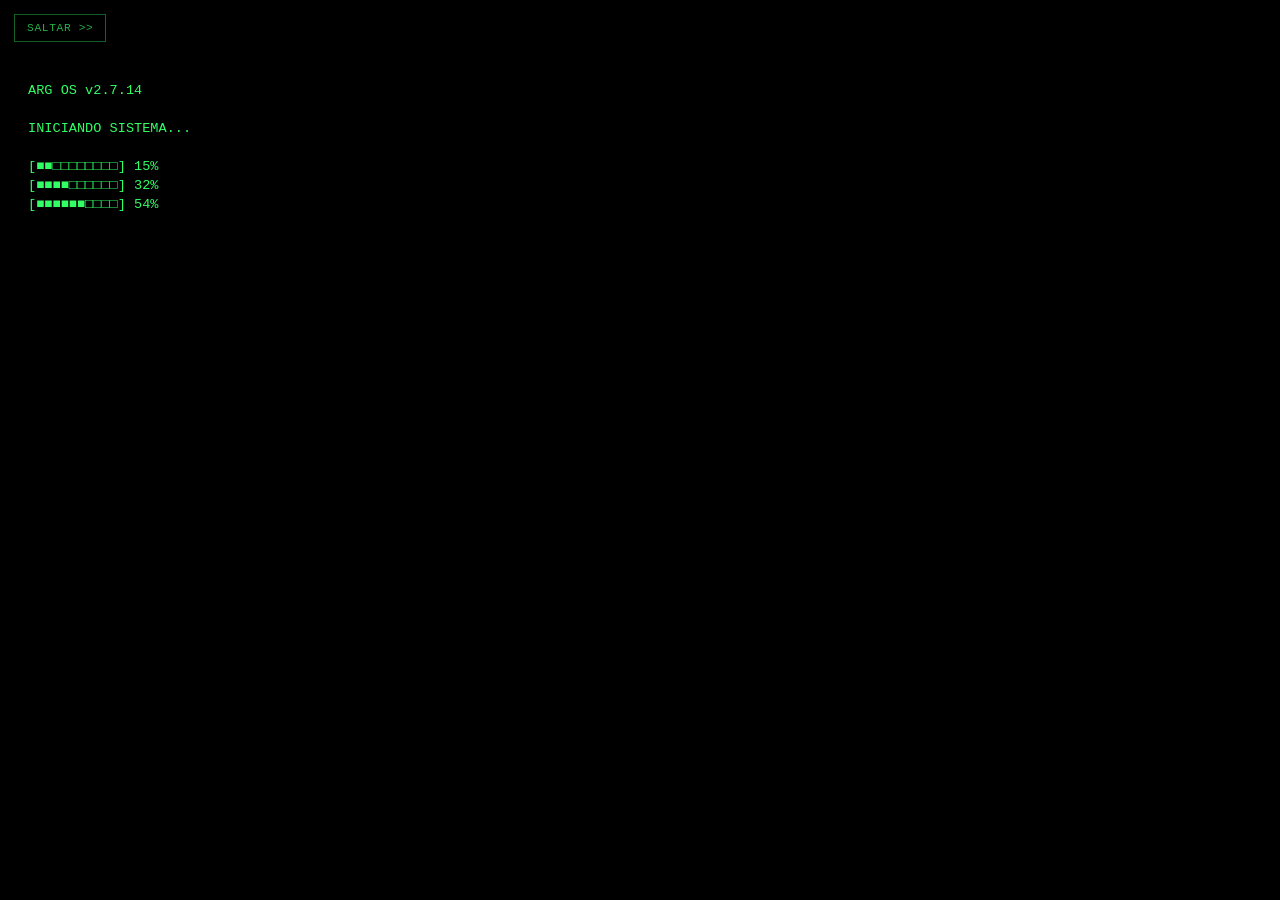
<file: index.html>
<!DOCTYPE html>
<html lang="pt-PT">
<head>
  <meta charset="UTF-8">
  <meta name="viewport" content="width=device-width, initial-scale=1.0">
  <title>Terminal ARG Teia-Rasa Myxveil</title>

  <link rel="stylesheet" href="style.css">
  <link rel="icon" type="image/x-icon" href="images/x-icon.ico">
</head>

<body>

  <!-- ======================================================
       SEQUÊNCIA DE ARRANQUE
  ====================================================== -->
  <div id="boot-screen" class="hidden purga-target">
    <div id="boot-lines"></div>
  </div>

  <!-- ======================================================
       ECRÃ PRINCIPAL
  ====================================================== -->
  <div id="main-screen" class="hidden-init purga-target">

    <img
      id="bepo-img"
      src="images/terminal-icon.png"
      alt="Terminal"
      class="terminal-icon"
      draggable="false">

    <div class="prompt-label" id="prompt-label">INSIRA A CHAVE DE ACESSO?</div>

    <div class="key-input-wrap">
      <div id="key-display" aria-hidden="true"></div>
      <input type="text" id="key-real-input" autocomplete="off" spellcheck="false">
    </div>

    <div id="key-response"></div>

    <div id="final-reveal" class="hidden">
      <h1 class="final-title">Bem vindo Yuri</h1>
      <a href="https://discord.gg/dKTYwhnE" target="_blank" rel="noopener" class="final-discord-link">discord.gg/dKTYwhnE</a>
      <p class="final-note">(completaste o ARG, parabéns! Se queres interagir com BEPO, entra no discord)</p>
    </div>

    <!-- ======================================================
         STATUS DO TERMINAL
    ====================================================== -->
    <div id="terminal-status">
      <div id="status-user"></div>
      <div id="status-status"></div>
      <div id="status-track"></div>
      <div id="status-uptime"></div>
    </div>

  </div>

  <div id="fade-screen"></div>

  <!-- Overlay para glitches da Purga -->
  <div id="purga-glitch-overlay" class="hidden"></div>

  <script src="script.js"></script>
</body>
</html>
</file>
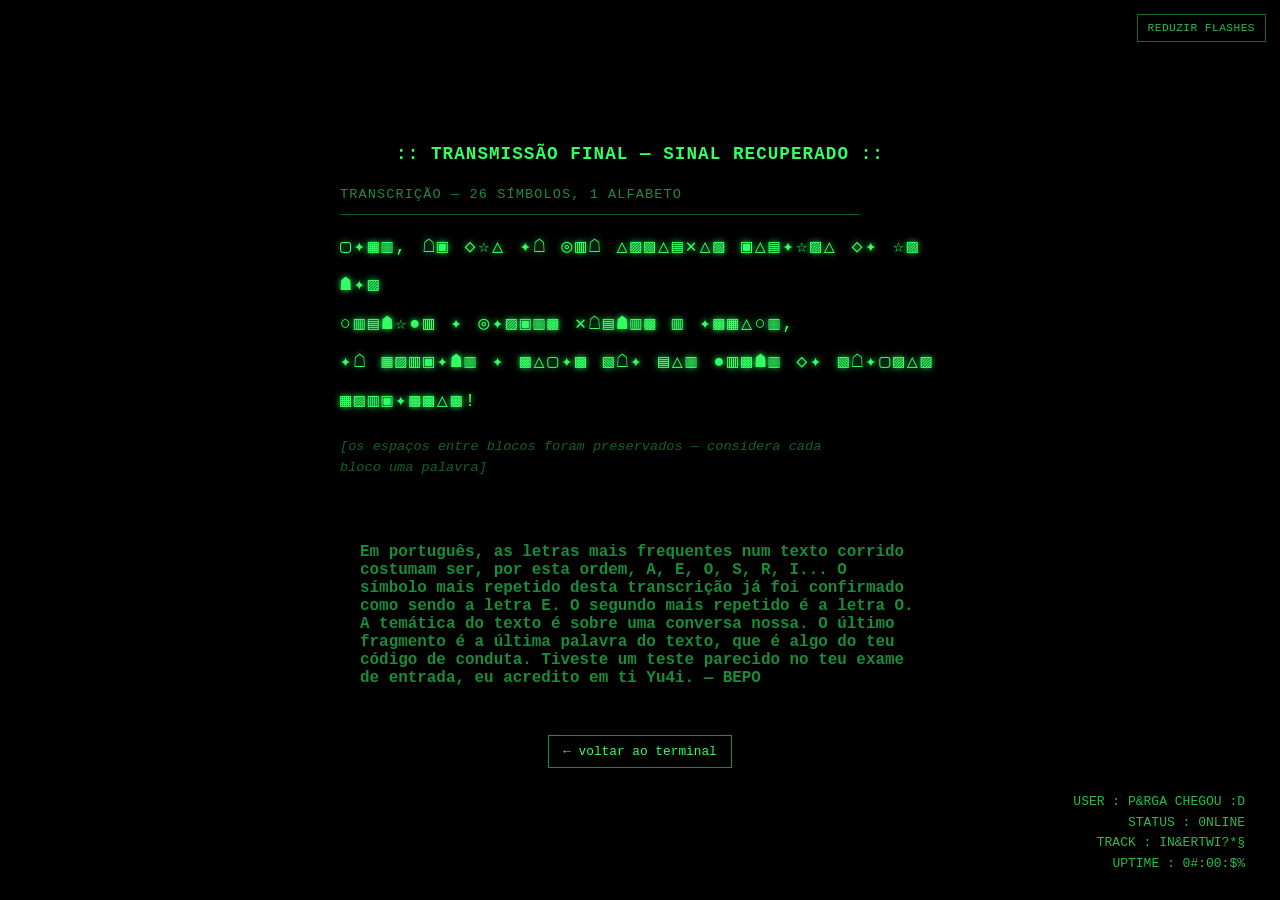
<file: locations/frg-3z9k.html>
<!DOCTYPE html>
<html lang="pt-PT">
<head>
<meta charset="UTF-8">
<meta name="viewport" content="width=device-width, initial-scale=1.0">
<title>:: TRANSMISSÃO FINAL ::</title>
<link rel="stylesheet" href="../style.css">
<link rel="icon" type="image/x-icon" href="../images/x-icon.ico">
<style>
.cipher-block {
  font-size: 1.15rem;
  letter-spacing: 0.15em;
  line-height: 2.1;
  word-break: break-word;
  color: var(--green);
  text-shadow: 0 0 6px var(--green);
}

.freq-table {
  display: grid;
  grid-template-columns: repeat(auto-fit, minmax(70px, 1fr));
  gap: 8px;
  max-width: 560px;
  margin: 18px auto;
  font-size: 0.85rem;
  color: var(--green-dim);
}

.freq-cell {
  border: 1px solid var(--green-faint);
  padding: 6px 4px;
  text-align: center;
}

.freq-cell .sym {
  font-size: 1.1rem;
  color: var(--green);
  display: block;
}

.crib {
  margin: 20px auto 4px;
  max-width: 560px;
  text-align: left;
  font-size: 0.85rem;
  color: var(--green-dim);
}

.crib b {
  color: var(--green);
}

.answer-hint {
  font-size: 0.72rem;
  color: var(--green-faint);
  font-style: italic;
  margin-top: 22px;
}
</style>
</head>
<body>
<div class="location-page visible">

<h1>:: TRANSMISSÃO FINAL — SINAL RECUPERADO ::</h1>

<div class="audio-log">
  <p class="audio-log-title">TRANSCRIÇÃO — 26 SÍMBOLOS, 1 ALFABETO</p>

  <div class="cipher-block">
    ▢✦▦▥, ☖▣ ◇☆△ ✦☖ ◎▥☖ △▨▨△▤✕△▨ ▣△▤✦☆▨△ ◇✦ ☆▨ ☗✦▨<br>
    ○▥▤☗☆●▥ ✦ ◎✦▨▣▥▩ ✕☖▤☗▥▩ ▥ ✦▩▦△○▥,<br>
    ✦☖ ▦▨▥▣✦☗▥ ✦ ▩△▢✦▩ ▧☖✦ ▤△▥ ●▥▩☗▥ ◇✦ ▧☖✦▢▨△▨ ▦▨▥▣✦▩▩△▩!
  </div>

  <p class="audio-log-footnote">
    [os espaços entre blocos foram preservados — considera cada bloco uma palavra]
  </p>
</div>

<div class="crib">
  <h3>
    Em português, as letras mais frequentes num texto
    corrido costumam ser, por esta ordem, A, E, O, S, R, I...
    O símbolo mais repetido desta transcrição já foi confirmado como sendo
    a letra E. O segundo mais repetido é a letra O. A temática do texto é sobre uma conversa nossa.
    O último fragmento é a última palavra do texto, que é algo do teu código de conduta.
    Tiveste um teste parecido no teu exame de entrada, eu acredito em ti Yu4i. — BEPO
  </h3>
</div>

<a href="../index.html" class="back-link">&larr; voltar ao terminal</a>

</div>

<div id="terminal-status">
  <div id="status-user"></div>
  <div id="status-status"></div>
  <div id="status-track"></div>
  <div id="status-uptime"></div>
</div>

<script src="../status.js"></script>
<script src="frg-3z9k.js"></script>
</body>
</html>
</file>
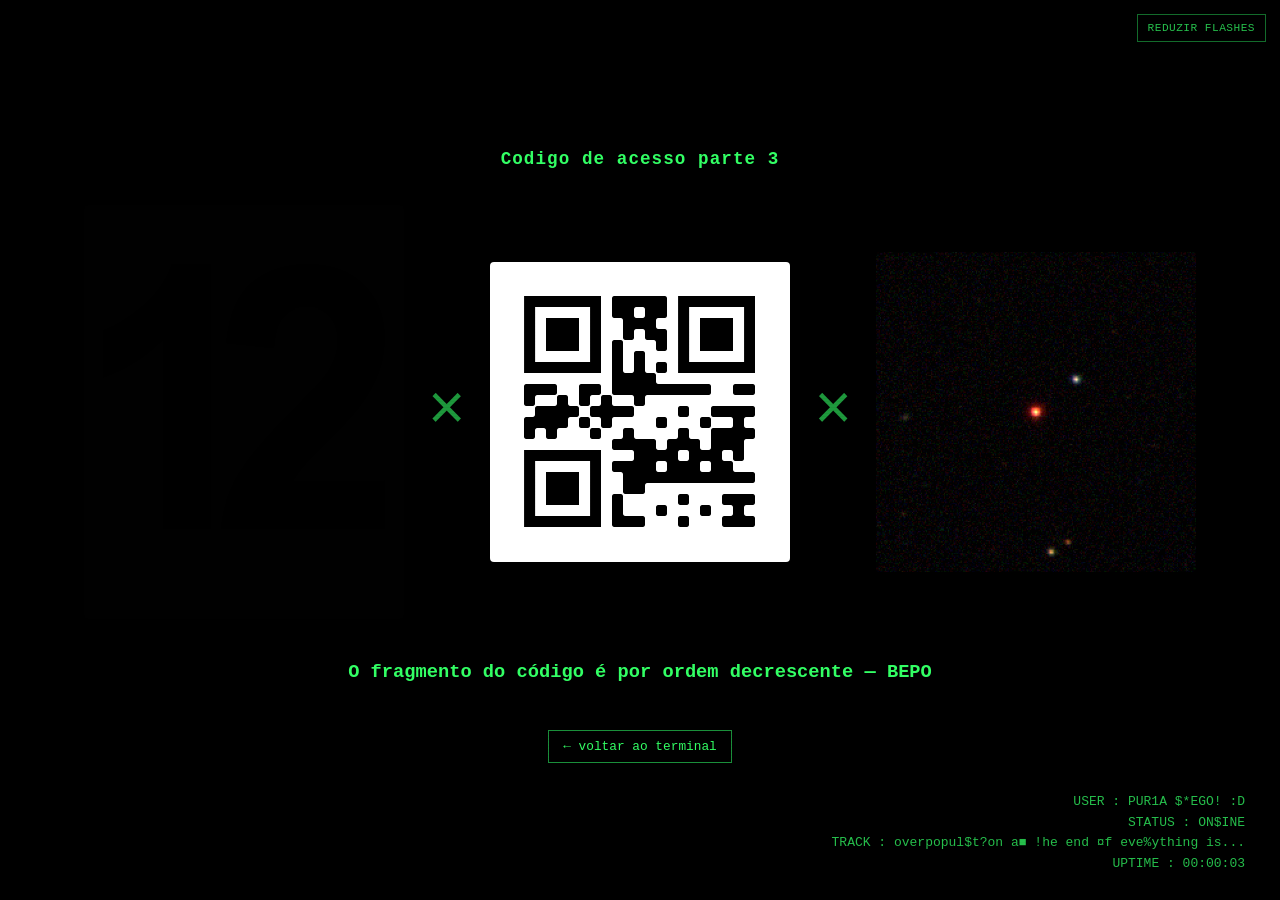
<file: locations/frg-6a73.html>
<!DOCTYPE html>
<html lang="pt-PT">
<head>
<meta charset="UTF-8">
<meta name="viewport" content="width=device-width, initial-scale=1.0">
<title>:: ? ::</title>
<link rel="stylesheet" href="../style.css">
<link rel="icon" type="image/x-icon" href="../images/x-icon.ico">
<style>
.images-row {
  display: flex;
  flex-direction: row;
  align-items: center;
  justify-content: center;
  gap: 1.5rem;
  flex-wrap: wrap;
  margin: 24px 0;
}
.images-row img {
  max-width: 25vw;
  min-width: 140px;
  border-radius: 4px;
}
.images-row .x {
  font-size: 4rem;
  font-weight: 300;
  opacity: 0.6;
  user-select: none;
  color: var(--green);
}
</style>
</head>
<body>

<div class="location-page hidden-init" id="loc-main">
  <h1>Codigo de acesso parte 3</h1>

  <div class="images-row">
    <img src="../images/number.png" alt="Fragmento de código — parte 1">
    <div class="x">×</div>
    <img src="../images/number 2.png" alt="Fragmento de código — parte 2">
    <div class="x">×</div>
    <img src="../images/number 3.png" alt="Fragmento de código — parte 3">
  </div>

  <h3>
    O fragmento do código é por ordem decrescente — BEPO
  </h3>

  <a href="../index.html" class="back-link">&larr; voltar ao terminal</a>
</div>

<div id="terminal-status">
  <div id="status-user"></div>
  <div id="status-status"></div>
  <div id="status-track"></div>
  <div id="status-uptime"></div>
</div>

<div id="fade-screen"></div>

<script src="frg-6a73.js"></script>
<script src="../status.js"></script>
</body>
</html>
</file>
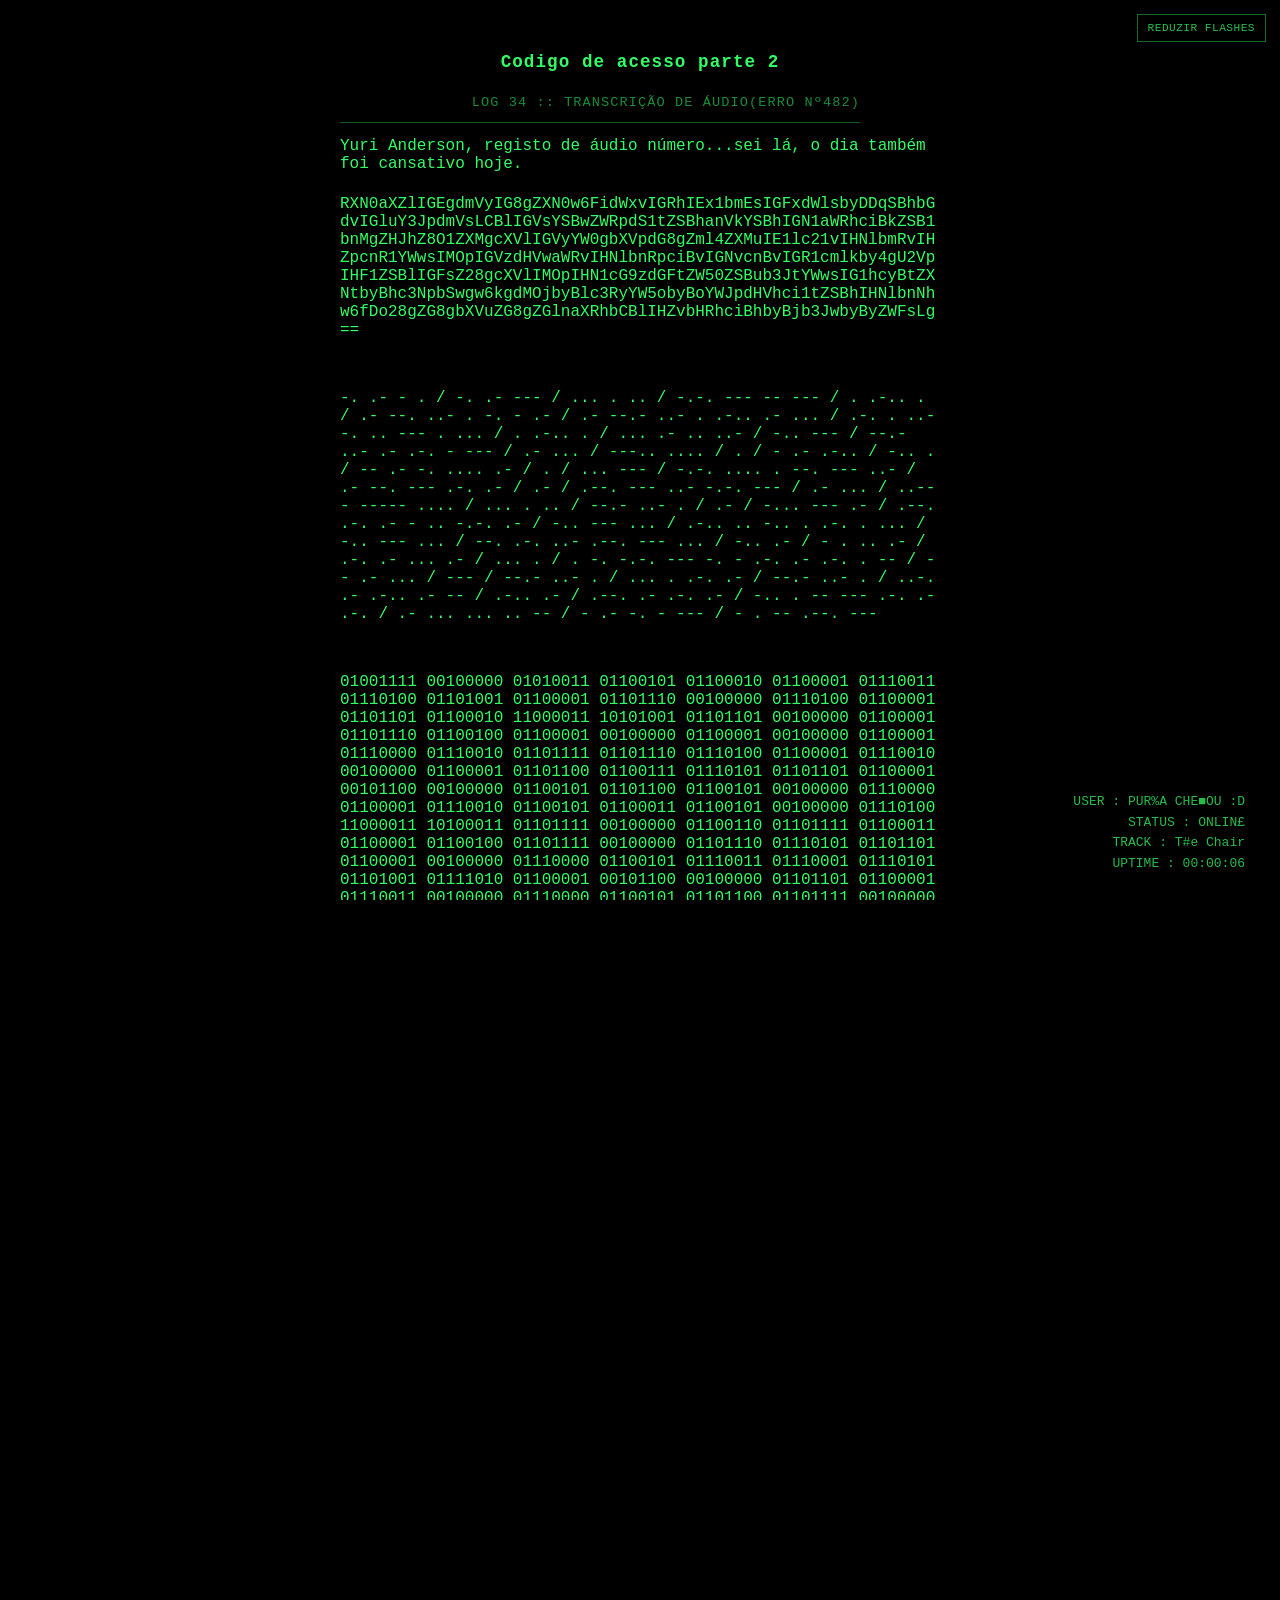
<file: locations/frg-7q2m.html>
<!DOCTYPE html>
<html lang="pt-PT">
<head>
<meta charset="UTF-8">
<meta name="viewport" content="width=device-width, initial-scale=1.0">
<title>:: ??? ::</title>
<link rel="stylesheet" href="../style.css">
<link rel="icon" type="image/x-icon" href="../images/x-icon.ico">
</head>
<body>

  <div class="location-page hidden-init" id="loc-main">
    <h1>Codigo de acesso parte 2</h1>
    <div class="audio-log audio-log-right">
      <p class="audio-log-title">LOG 34 :: TRANSCRIÇÃO DE ÁUDIO(ERRO Nº482)</p>

      <div>
        Yuri Anderson, registo de áudio número...sei lá, o dia também foi cansativo hoje.
      </div>

      <div class="audio-log p">
        [base64]
      </div>
      <div class="audio-log p">
        -. .- - . / -. .- --- / ... . .. / -.-. --- -- --- / . .-.. . / .- --. ..- . -. - .- / .- --.- ..- . .-.. .- ... / .-. . ..- -. .. --- . ... / . .-.. . / ... .- .. ..- / -.. --- / --.- ..- .- .-. - --- / .- ... / ---.. .... / . / - .- .-.. / -.. . / -- .- -. .... .- / . / ... --- / -.-. .... . --. --- ..- / .- --. --- .-. .- / .- / .--. --- ..- -.-. --- / .- ... / ..--- ----- .... / ... . .. / --.- ..- . / .- / -... --- .- / .--. .-. .- - .. -.-. .- / -.. --- ... / .-.. .. -.. . .-. . ... / -.. --- ... / --. .-. ..- .--. --- ... / -.. .- / - . .. .- / .-. .- ... .- / ... . / . -. -.-. --- -. - .-. .- .-. . -- / -- .- ... / --- / --.- ..- . / ... . .-. .- / --.- ..- . / ..-. .- .-.. .- -- / .-.. .- / .--. .- .-. .- / -.. . -- --- .-. .- .-. / .- ... ... .. -- / - .- -. - --- / - . -- .--. ---
      </div>
      <div class="audio-log p">
        01001111 00100000 01010011 01100101 01100010 01100001 01110011 01110100 01101001 01100001 01101110 00100000 01110100 01100001 01101101 01100010 11000011 10101001 01101101 00100000 01100001 01101110 01100100 01100001 00100000 01100001 00100000 01100001 01110000 01110010 01101111 01101110 01110100 01100001 01110010 00100000 01100001 01101100 01100111 01110101 01101101 01100001 00101100 00100000 01100101 01101100 01100101 00100000 01110000 01100001 01110010 01100101 01100011 01100101 00100000 01110100 11000011 10100011 01101111 00100000 01100110 01101111 01100011 01100001 01100100 01101111 00100000 01101110 01110101 01101101 01100001 00100000 01110000 01100101 01110011 01110001 01110101 01101001 01111010 01100001 00101100 00100000 01101101 01100001 01110011 00100000 01110000 01100101 01101100 01101111 00100000 01110001 01110101 01100101 00100000 01110000 01100101 01110010 01100011 01100101 01100010 01101001 00100000 11000011 10101001 00100000 01110000 01101111 01110010 00100000 01100011 01100001 01110101 01110011 01100001 00100000 01100100 01100101 00100000 01110101 01101101 00100000 01110100 01100001 01101100 00100000 01100001 01110100 01100001 01110001 01110101 01100101 00100000 01110001 01110101 01100101 00100000 01100100 01101001 01111010 00100000 01110001 01110101 01100101 00100000 01110110 01100001 01101001 00100000 01100001 01100011 01101111 01101110 01110100 01100101 01100011 01100101 01110010 00101110 00100000 01000110 01100001 01101100 01100001 01110010 01100001 01101101 00100000 01101101 01100101 00100000 01110101 01101101 00100000 01110000 01101111 01110101 01100011 01101111 00100000 01100100 01100101 01110011 01110011 01100001 00100000 01110100 01100001 01101100 00100000 00100010 01010000 01110101 01110010 01100111 01100001 00100010 00100000 01101101 01100001 01110011 00100000 01110011 01100101 00100000 01101110 11000011 10100011 01101111 00100000 01101101 01100101 00100000 01100100 01101001 01110011 01110011 01100101 01110010 01100001 01101101 00100000 01101110 01100001 01100100 01100001 00100000 01100101 01101110 01110100 11000011 10100011 01101111 00100000 01101110 11000011 10100011 01101111 00100000 01101000 11000011 10100001 00100000 01100100 01100101 00100000 01110011 01100101 01110010 00100000 01100100 01100101 00100000 01101101 01100001 01101001 01110011 00101110
      </div>

      <div>
        Enfim, BEPO, fim de gravação.
      </div>
      <h3>Yu4i, este fragmento tem a haver com o conjunto de iniciais das pessoas referenciadas no log, só que lês da forma que lês as tuas "mangás".-BEPO</h3>
      <a href="../index.html" class="back-link">&larr; voltar ao terminal</a>
    </div>
  </div>

  <div id="terminal-status">
    <div id="status-user"></div>
    <div id="status-status"></div>
    <div id="status-track"></div>
    <div id="status-uptime"></div>
  </div>

  <div id="fade-screen"></div>

  <script src="frg-7q2m.js"></script>
  <script src="../status.js"></script>
</body>
</html>
</file>
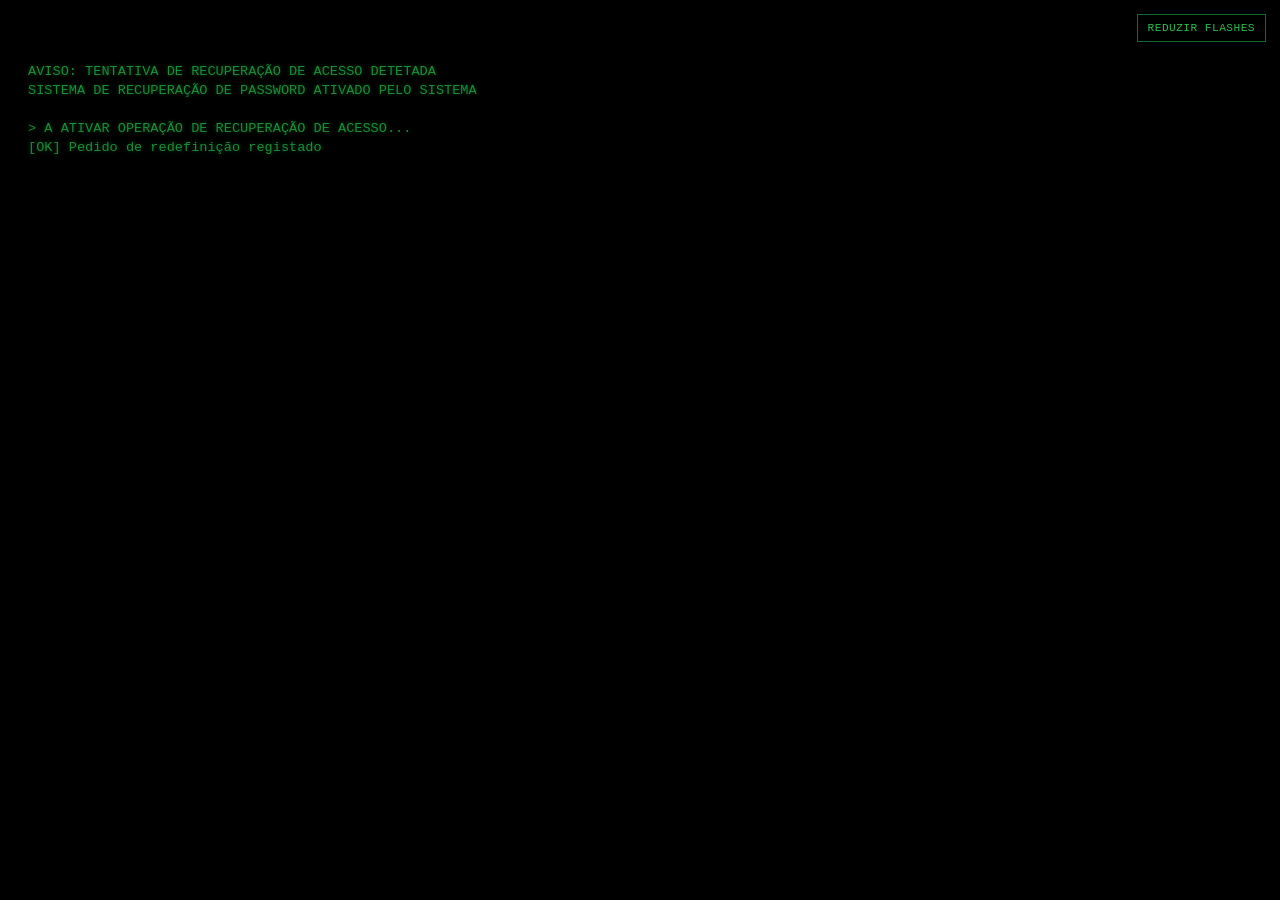
<file: locations/loc1.html>
<!DOCTYPE html>
<html lang="pt-PT">
<head>
<meta charset="UTF-8">
<meta name="viewport" content="width=device-width, initial-scale=1.0">
<title>:: RECUPERAÇÃO DE ACESSO ::</title>
<link rel="stylesheet" href="../style.css">
<link rel="icon" type="image/x-icon" href="../images/x-icon.ico">
</head>
<body>

  <!-- ======================================================
       SEQUÊNCIA DE BOOT — RECUPERAÇÃO DE PASSWORD
  ====================================================== -->
  <div id="loc-boot" class="location-boot">
    <div id="loc-boot-lines"></div>
  </div>

  <!-- ======================================================
       CONTEÚDO PRINCIPAL — ENIGMA
  ====================================================== -->
  <div class="location-page hidden-init" id="loc-main">
    <h1>Codigo de acesso parte 1</h1>
    <p id="loc-warning">
      Sistema de recuperação de password ativado.
      Por motivos de segurança, apenas um fragmento do código de acesso
      original será exibido. O restante permanece encriptado até que a
      identidade do requerente seja confirmada. Insira os fragmentos do código de acesso no terminal para continuar as respetivas fases.
    </p>

    <div class="enigma-frame">
      <img src="../images/enigma1.png" alt="Fragmento de código — primeiro enigma" class="enigma-image">
    </div>
    <h3>A Natureza segue um padrão tão perfeito.-BEPO</h3>
    <a href="../index.html" class="back-link">&larr; voltar ao terminal</a>
  </div>

  <div id="terminal-status">
    <div id="status-user"></div>
    <div id="status-status"></div>
    <div id="status-track"></div>
    <div id="status-uptime"></div>
  </div>

  <div id="fade-screen"></div>

  <script src="loc1.js"></script>
  <script src="../status.js"></script>
</body>
</html>
</file>
<file: style.css>
/* =========================================================
   ARG TERMINAL — style.css (Refactor)
   Paleta: preto puro + verde fósforo (CRT)
   Fonte: monoespaçada com glow
========================================================= */

:root {
  --bg: #000;
  --green: #33ff66;
  --green-dim: #1a8f3a;
  --green-faint: #0d5c22;
  --amber-error: #ff5555;
  --font-mono: "Courier New", "Consolas", monospace;
}

/* =========================================================
   RESET & BASE
========================================================= */

* {
  box-sizing: border-box;
}

html, body {
  margin: 0;
  padding: 0;
  background: var(--bg);
  color: var(--green);
  font-family: var(--font-mono);
  height: 100%;
  overflow-x: hidden;
}

body {
  min-height: 100vh;
  position: relative;
}

/* CRT Scanlines */
body::before {
  content: "";
  position: fixed;
  inset: 0;
  pointer-events: none;
  z-index: 9999;
  background: repeating-linear-gradient(
    to bottom,
    rgba(0, 0, 0, 0) 0px,
    rgba(0, 0, 0, 0) 2px,
    rgba(0, 0, 0, 0.12) 3px
  );
  mix-blend-mode: overlay;
}

/* =========================================================
   MODAL — Onboarding
========================================================= */

#onboarding-modal {
  position: fixed;
  inset: 0;
  background: rgba(0, 0, 0, 0.92);
  display: flex;
  align-items: center;
  justify-content: center;
  z-index: 500;
}

#onboarding-modal.hidden {
  display: none;
}

.modal-box {
  border: 1px solid var(--green-dim);
  padding: 28px 32px;
  max-width: 420px;
  width: 90%;
  background: #000;
  box-shadow: 0 0 18px rgba(51, 255, 102, 0.25);
}

.modal-box h2 {
  margin: 0 0 6px;
  font-size: 1rem;
  letter-spacing: 0.05em;
  text-shadow: 0 0 6px var(--green);
}

.modal-box p {
  color: var(--green-dim);
  font-size: 0.8rem;
  margin: 0 0 18px;
  line-height: 1.5;
}

.modal-box label {
  display: block;
  font-size: 0.78rem;
  margin-bottom: 4px;
}

.modal-box input[type="text"] {
  width: 100%;
  background: #000;
  border: 1px solid var(--green-dim);
  color: var(--green);
  font-size: 0.95rem;
  padding: 8px 10px;
  margin-bottom: 16px;
  outline: none;
}

.modal-box input[type="text"]:focus {
  border-color: var(--green);
  box-shadow: 0 0 8px rgba(51, 255, 102, 0.4);
}

.modal-box button {
  width: 100%;
  background: var(--green-faint);
  border: 1px solid var(--green);
  color: var(--green);
  font-size: 0.85rem;
  padding: 10px;
  cursor: pointer;
  letter-spacing: 0.1em;
  transition: background 0.15s ease;
}

.modal-box button:hover,
.modal-box button:focus-visible {
  background: var(--green-dim);
  color: #000;
}

.modal-error {
  color: var(--amber-error);
  font-size: 0.75rem;
  min-height: 1em;
  margin: -10px 0 12px;
}

/* =========================================================
   BOOT SCREEN
========================================================= */

#boot-screen {
  position: fixed;
  inset: 0;
  background: #000;
  z-index: 400;
  padding: 24px 28px;
  font-size: 0.85rem;
  line-height: 1.4;
  white-space: pre-wrap;
}

#boot-screen.hidden {
  display: none;
}

#boot-lines span.ok {
  color: var(--green-dim);
}

.cursor-blink {
  display: inline-block;
  width: 8px;
  background: var(--green);
  animation: blink 1s steps(1) infinite;
}

/* =========================================================
   MAIN SCREEN
========================================================= */

#main-screen {
  min-height: 100vh;
  display: flex;
  flex-direction: column;
  align-items: center;
  justify-content: center;
  opacity: 0;
  transition: opacity 1.1s ease-in;
}

#main-screen.visible {
  opacity: 1;
}

#main-screen.hidden-init {
  display: none;
}

/* Terminal Icon */
.terminal-icon {
  width: 110px;
  height: 110px;
  object-fit: contain;
  user-select: none;
  pointer-events: none;
  margin-bottom: 35px;
  transform: translateY(-18px);

  /*filter:
    drop-shadow(0 0 3px #00ff66)
    drop-shadow(0 0 8px #00ff66);

  animation:
    iconGlow 2.5s ease-in-out infinite,*/
}

.prompt-label {
  font-size: 0.95rem;
  letter-spacing: 0.08em;
  margin-bottom: 22px;
  text-shadow: 0 0 6px var(--green);
}

/* Key Input */
.key-input-wrap {
  position: relative;
  text-align: center;
}

#key-display {
  font-size: 1.4rem;
  letter-spacing: 0.35em;
  min-height: 1.6em;
  cursor: text;
  user-select: none;
  padding: 4px 10px;
  border-bottom: 1px solid var(--green-dim);
}

#key-display .placeholder-char {
  color: var(--green-faint);
}

#key-real-input {
  position: absolute;
  opacity: 0;
  pointer-events: none;
  left: -9999px;
}

#key-response {
  min-height: 1.4em;
  margin-top: 16px;
  font-size: 0.85rem;
  text-align: center;
  max-width: 480px;
  padding: 0 16px;
}

#key-response.ok {
  color: var(--green);
  text-shadow: 0 0 6px var(--green);
}

#key-response.err {
  color: var(--amber-error);
}

/* =========================================================
   HIDDEN NODES (ARG clues)
========================================================= */

.hidden-node {
  position: absolute;
  color: var(--green-faint);
  text-decoration: none;
  font-size: 0.9rem;
  opacity: 0.35;
  transition: opacity 0.2s ease, text-shadow 0.2s ease;
}

.hidden-node:hover,
.hidden-node:focus-visible {
  opacity: 1;
  text-shadow: 0 0 8px var(--green);
}

/* Node positions */
.node-1 { top: 6%; left: 8%; }
.node-2 { top: 12%; right: 10%; }
.node-3 { bottom: 10%; left: 6%; }
.node-4 { bottom: 14%; right: 8%; }
.node-5 { top: 46%; left: 3%; }

/* =========================================================
   LOCATION PAGES
========================================================= */

.location-page {
  min-height: 100vh;
  display: flex;
  flex-direction: column;
  align-items: center;
  justify-content: center;
  padding: 40px 20px;
  text-align: center;
}

.location-page h1 {
  font-size: 1.1rem;
  letter-spacing: 0.06em;
  margin-bottom: 12px;
}

.location-page p {
  max-width: 520px;
  color: var(--green-dim);
  font-size: 0.9rem;
  line-height: 1.6;
}

.back-link {
  margin-top: 28px;
  color: var(--green);
  font-size: 0.8rem;
  text-decoration: none;
  border: 1px solid var(--green-dim);
  padding: 8px 14px;
}

.back-link:hover {
  background: var(--green-faint);
}

/* =========================================================
   TERMINAL STATUS (bottom-right)
========================================================= */

#terminal-status {
  position: fixed;
  right: 35px;
  bottom: 25px;
  font-family: var(--font-mono);
  font-size: 13px;
  line-height: 1.6;
  color: var(--green);
  opacity: 0.75;
  text-align: right;
  user-select: none;
  pointer-events: none;
}

/* =========================================================
   FADE SCREEN
========================================================= */

#fade-screen {
  position: fixed;
  inset: 0;
  background: black;
  opacity: 0;
  pointer-events: none;
  transition: opacity 0.8s ease;
  z-index: 99999;
}

#fade-screen.active {
  opacity: 1;
}

/* =========================================================
   ANIMAÇÕES
========================================================= */

@keyframes blink {
  50% { opacity: 0; }
}

@keyframes iconGlow {
  0%, 100% {
    filter:
      drop-shadow(0 0 3px #00ff66)
      drop-shadow(0 0 8px #00ff66);
  }
  50% {
    filter:
      drop-shadow(0 0 6px #00ff66)
      drop-shadow(0 0 14px #00ff66);
  }
}

@keyframes iconFloat {
  0%, 100% { transform: translateY(-18px); }
  50% { transform: translateY(-12px); }
}

@media (prefers-reduced-motion: reduce) {
  .terminal-icon { animation: none; }
  body::before { display: none; }
}

.boot-proceed-btn {
  margin-top: 20px;
  padding: 10px 18px;
  background: var(--green-faint);
  border: 1px solid var(--green);
  color: var(--green);
  font-family: var(--font-mono);
  cursor: pointer;
  letter-spacing: 0.1em;
  transition: background 0.15s ease;
}

.boot-proceed-btn:hover {
  background: var(--green-dim);
  color: #000;
}

/* =========================================================
   BOTÃO PROCEDER — animação CRT
========================================================= */

.boot-proceed-btn {
  margin-top: 20px;
  padding: 10px 22px;
  background: var(--green-faint);
  border: 1px solid var(--green);
  color: var(--green);
  font-family: var(--font-mono);
  cursor: pointer;
  letter-spacing: 0.12em;
  font-size: 0.9rem;

  /* CRT vibe */
  text-shadow: 0 0 6px var(--green);
  box-shadow:
    0 0 4px rgba(51,255,102,0.4),
    inset 0 0 6px rgba(51,255,102,0.2);

  animation:
    crtFlicker 0.12s infinite,
    crtPulse 2.2s ease-in-out infinite;
  transition: background 0.15s ease, transform 0.15s ease;
}

.boot-proceed-btn:hover {
  background: var(--green-dim);
  color: #000;
  transform: scale(1.04);
}

/* Flicker rápido */
@keyframes crtFlicker {
  0%   { opacity: 0.92; }
  50%  { opacity: 0.75; }
  100% { opacity: 0.95; }
}

/* =========================================================
   PÁGINA DE LOCALIZAÇÃO — RECUPERAÇÃO DE ACESSO (loc1)
========================================================= */

.location-boot {
  position: fixed;
  inset: 0;
  background: #000;
  z-index: 400;
  padding: 24px 28px;
  font-size: 0.85rem;
  line-height: 1.4;
  white-space: pre-wrap;
}

.location-boot.hidden {
  display: none;
}

#loc-boot-lines {
  color: var(--green-dim);
  text-shadow: 0 0 4px rgba(51, 255, 102, 0.3);
}

.location-page.hidden-init {
  display: none;
}

.location-page {
  opacity: 0;
  transition: opacity 1.1s ease-in;
}

.location-page.visible {
  opacity: 1;
}

#loc-warning {
  color: var(--amber-error);
  opacity: 0.85;
}

.enigma-frame {
  margin: 24px 0;
  padding: 6px;
  border: 1px solid var(--green-dim);
  box-shadow: 0 0 18px rgba(51, 255, 102, 0.2);
  max-width: 900px;
  width: 95%;
}

.enigma-image {
  display: block;
  width: 100%;
  height: auto;
}


/* =========================================================
   LOG DE ÁUDIO CORROMPIDO (frg-7q2m)
========================================================= */

.audio-log {
  max-width: 600px;
  text-align: left;
  display: flex;
  flex-direction: column;
  gap: 14px;
  margin: 8px 0 28px;
}

.audio-log-title {
  color: var(--green-dim);
  font-size: 0.75rem;
  letter-spacing: 0.08em;
  text-transform: uppercase;
  border-bottom: 1px solid var(--green-faint);
  padding-bottom: 8px;
  margin: 0 0 6px;
}

.audio-log p {
  color: var(--green-dim);
  font-size: 0.85rem;
  line-height: 1.6;
  margin: 0;
}

.audio-log-footnote {
  color: var(--green-faint);
  font-size: 0.72rem;
  font-style: italic;
  opacity: 0.7;
  margin-top: 6px;
}

.glitch {
  display: inline-block;
  margin-left: 6px;
  color: var(--amber-error);
  font-size: 0.72rem;
  opacity: 0.55;
  letter-spacing: 0.03em;
  animation: glitchFlicker 2.6s infinite;
}

@keyframes glitchFlicker {
  0%, 92%, 100% { opacity: 0.55; }
  94% { opacity: 0.15; }
  96% { opacity: 0.7; }
}

.audio-log div {
  white-space: normal;
  overflow-wrap: break-word;
  word-break: break-word;
}


.audio-log-right p {
  text-align: right;
}

/* =========================================================
   SEQUÊNCIA FINAL — ARG COMPLETO
========================================================= */

/*.terminal-icon.final-icon-up {
  animation: iconRise 1.4s ease forwards;
}*/

@keyframes iconRise {
  from {
    transform: translateY(-18px) scale(1);
    filter:
      drop-shadow(0 0 3px #00ff66)
      drop-shadow(0 0 8px #00ff66);
  }
  to {
    transform: translateY(-90px) scale(1.7);
    filter:
      drop-shadow(0 0 10px #00ff66)
      drop-shadow(0 0 24px #00ff66);
  }
}

#final-reveal {
  display: flex;
  flex-direction: column;
  align-items: center;
  gap: 16px;
  text-align: center;
  opacity: 0;
  transform: translateY(10px);
  transition: opacity 1.8s ease, transform 1.8s ease;
  margin-top: 60px;
}

#final-reveal.hidden {
  display: none;
}

#final-reveal.visible {
  opacity: 1;
  transform: translateY(0);
}

.final-title {
  font-size: clamp(1.8rem, 5vw, 3rem);
  letter-spacing: 0.08em;
  color: var(--green);
  text-shadow:
    0 0 10px var(--green),
    0 0 26px var(--green);
  margin: 0;
}

.final-discord-link {
  font-size: 0.95rem;
  color: var(--green);
  text-decoration: none;
  border: 1px solid var(--green-dim);
  padding: 10px 20px;
  letter-spacing: 0.05em;
  transition: background 0.15s ease, box-shadow 0.15s ease;
}

.final-discord-link:hover,
.final-discord-link:focus-visible {
  background: var(--green-faint);
  box-shadow: 0 0 12px rgba(51, 255, 102, 0.35);
}

.final-note {
  font-size: 0.8rem;
  color: var(--green-dim);
  font-style: italic;
  margin: 0;
}
/* =========================================================
   PURGA — VARIÁVEIS
========================================================= */

html.purga-mode {
  --bg: #0a0000;
  --green: #ff1a1a;
  --green-dim: #b30000;
  --green-faint: #660000;
  --amber-error: #ff4444;
}

/* =========================================================
   PURGA — OVERRIDES GLOBAIS
========================================================= */

html.purga-mode body {
  background: var(--bg) !important;
  color: var(--green) !important;
  filter: hue-rotate(330deg) saturate(2);
  animation: purgaPulse 10s infinite;
}

@keyframes purgaPulse {
  0%,
  88%,
  100% {
    filter: none;
  }

  90% {
    filter: hue-rotate(330deg) saturate(2) brightness(1.1);
  }

  92% {
    filter: hue-rotate(350deg) saturate(3) brightness(1.25);
  }

  94% {
    filter: hue-rotate(330deg) saturate(2);
  }

}

/* =========================================================
   PURGA — GLITCH OVERLAY
========================================================= */

#purga-glitch-overlay {
  position: fixed;
  inset: 0;
  background: repeating-linear-gradient(
    0deg,
    rgba(255,0,0,0.1),
    rgba(255,0,0,0.1) 2px,
    rgba(0,0,0,0.2) 3px
  );
  pointer-events: none;
  z-index: 999999;
  opacity: 0;
  transition: opacity 0.4s ease;
}

#purga-glitch-overlay.active {
  opacity: 1;
  animation: glitchOverlay 0.2s infinite;
}

@keyframes glitchOverlay {
  0% { transform: translate(0,0); }
  33% { transform: translate(-2px,1px); }
  66% { transform: translate(2px,-1px); }
  100% { transform: translate(0,0); }
}

/* =========================================================
   PURGA — CORRUPÇÃO DE TEXTO
========================================================= */

.purga-mode #boot-lines,
.purga-mode #key-response,
.purga-mode #prompt-label,
.purga-mode #terminal-status {
  color: var(--green) !important;
  text-shadow: 0 0 4px red, 0 0 10px #ff0000;
}

@keyframes glitchText {
  0% { transform: translate(0px, 0px); }
  33% { transform: translate(-1px, 1px); }
  66% { transform: translate(1px, -1px); }
  100% { transform: translate(0px, 0px); }
}

/* =========================================================
   PURGA — ÍCONE CORROMPIDO
========================================================= */

.purga-mode .terminal-icon {
  /*filter:
    drop-shadow(0 0 6px #ff0000)
    drop-shadow(0 0 14px #ff0000)
    hue-rotate(330deg)
    saturate(3);*/
  animation: iconCorrupt 2.3s infinite;
}

@keyframes iconCorrupt {
  0% { transform: translateY(-18px) scale(1); }
  50% { transform: translateY(-16px) scale(1.03); }
  100% { transform: translateY(-18px) scale(1); }
}

/* =========================================================
   PURGA — INPUT CORROMPIDO
========================================================= */

.purga-mode #key-display {
  border-bottom: 1px solid var(--green);
  text-shadow: 0 0 4px red;
}

/* =========================================================
   PURGA — FADE CORROMPIDO
========================================================= */

.purga-mode #fade-screen {
  background: #200000 !important;
}

/* =========================================================
   ACESSIBILIDADE — REDUZIR FLASHES / EPILEPSIA
========================================================= */

/* Quando ativo, desliga o overlay de glitch e o pulsar do body */
html.reduced-motion body {
  animation: none !important;
  filter: none !important;
}

html.reduced-motion #purga-glitch-overlay {
  display: none !important;
}

.a11y-toggle-btn {
  position: fixed;
  top: 14px;
  right: 14px;
  z-index: 1000000;
  background: #000;
  color: var(--green, #33ff66);
  border: 1px solid var(--green-dim, #1a8f3a);
  font-family: var(--font-mono, monospace);
  font-size: 0.7rem;
  letter-spacing: 0.04em;
  padding: 7px 10px;
  cursor: pointer;
  opacity: 0.75;
  transition: opacity 0.15s ease, background 0.15s ease;
}

.a11y-toggle-btn:hover,
.a11y-toggle-btn:focus-visible {
  opacity: 1;
  background: var(--green-faint, #0d5c22);
}

.a11y-toggle-btn.is-active {
  border-color: var(--green, #33ff66);
  color: #000;
  background: var(--green, #33ff66);
  opacity: 1;
}

/* =========================================================
   ACESSIBILIDADE — REDUZIR FLASHES / EPILEPSIA
========================================================= */

/* Quando ativo, desliga o overlay de glitch e o pulsar do body */
html.reduced-motion body {
  animation: none !important;
  filter: none !important;
}

html.reduced-motion #purga-glitch-overlay {
  display: none !important;
}

.a11y-toggle-btn {
  position: fixed;
  top: 14px;
  right: 14px;
  z-index: 1000000;
  background: #000;
  color: var(--green, #33ff66);
  border: 1px solid var(--green-dim, #1a8f3a);
  font-family: var(--font-mono, monospace);
  font-size: 0.7rem;
  letter-spacing: 0.04em;
  padding: 7px 10px;
  cursor: pointer;
  opacity: 0.75;
  transition: opacity 0.15s ease, background 0.15s ease;
}

.a11y-toggle-btn:hover,
.a11y-toggle-btn:focus-visible {
  opacity: 1;
  background: var(--green-faint, #0d5c22);
}

.a11y-toggle-btn.is-active {
  border-color: var(--green, #33ff66);
  color: #000;
  background: var(--green, #33ff66);
  opacity: 1;
}

/* =========================================================
   BOTÃO SALTAR — SEQUÊNCIA DE BOOT
========================================================= */

.boot-skip-btn {
  position: fixed;
  top: 14px;
  left: 14px;
  z-index: 1000000;
  background: #000;
  color: var(--green, #33ff66);
  border: 1px solid var(--green-dim, #1a8f3a);
  font-family: var(--font-mono, monospace);
  font-size: 0.7rem;
  letter-spacing: 0.06em;
  padding: 7px 12px;
  cursor: pointer;
  opacity: 0.7;
  transition: opacity 0.15s ease, background 0.15s ease;
}

.boot-skip-btn:hover,
.boot-skip-btn:focus-visible {
  opacity: 1;
  background: var(--green-faint, #0d5c22);
}
</file>
